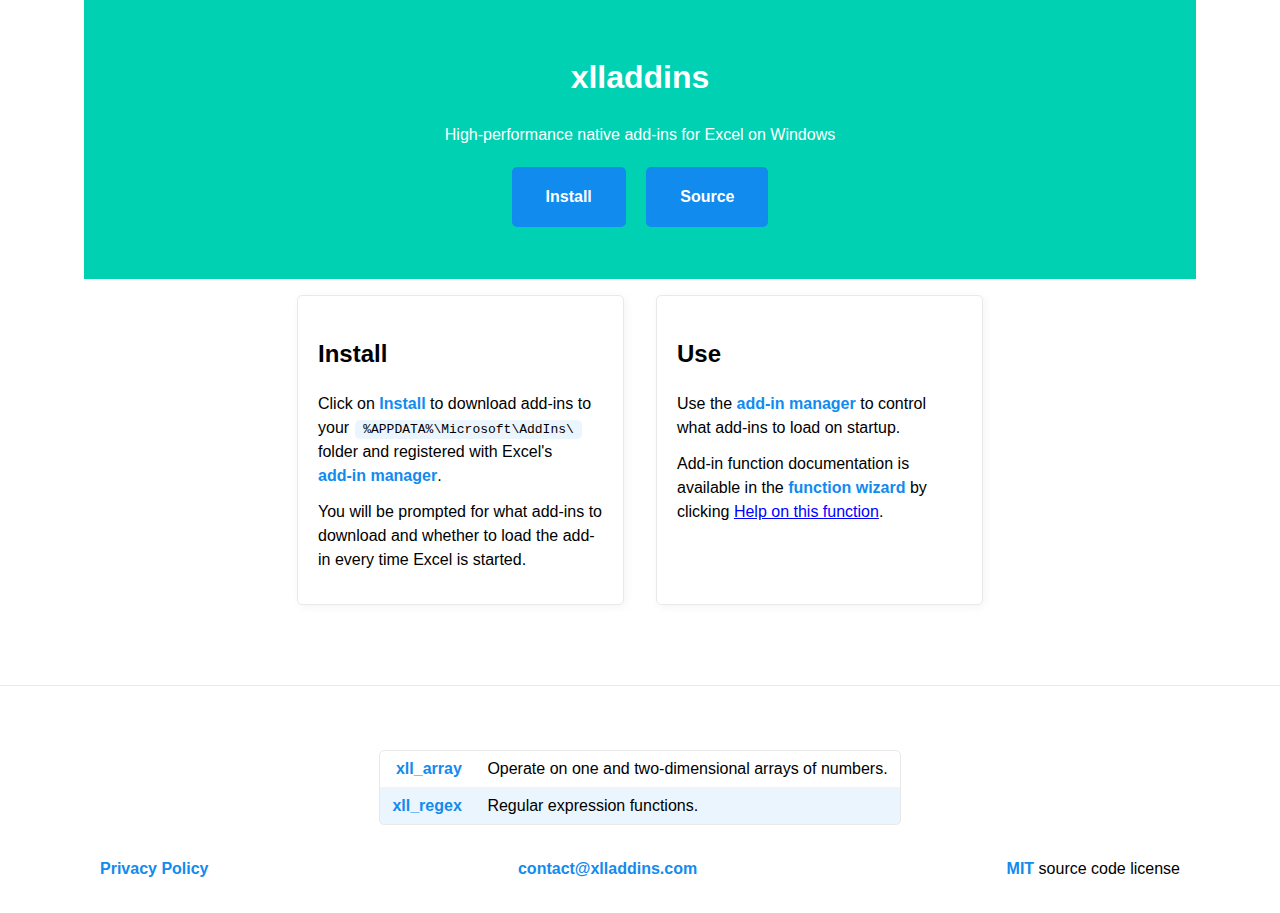
<file: website/index.html>
<!DOCTYPE html>
<html lang="en">
<head>
    <meta charset="utf-8" />
    <meta name="viewport" content="width=device-width, initial-scale=1.0" />
    <meta http-equiv="X-UA-Compatible" content="IE=edge" />
    <link rel="stylesheet" href="./mvp.css" />
    <title>xlladdins.com</title>
</head>
<body>
    <header>
        <h1>
            xlladdins
        </h1>
        <p>
            High-performance native add-ins for Excel on Windows
        </p>
        <p>
            <a href="https://xlladdins.com/setup.exe" target="_blank">
                <strong>Install</strong>
            </a>
            <a href="https://github.com/xlladdins/xlladdin.git" target="_blank">
                <strong>Source</strong>
            </a>
        </p>
    </header>
    <section>
        <aside>
            <h2>Install</h2>
            <p>
                Click on <a href="https://xlladdins.com/setup.exe">Install</a> to download add-ins
                to your <code>%APPDATA%\Microsoft\AddIns\</code>
                folder and registered with Excel's
                <a href="https://support.microsoft.com/en-us/office/add-or-remove-add-ins-in-excel-0af570c4-5cf3-4fa9-9b88-403625a0b460" target="_blank">add-in manager</a>.
            <p>
                You will be prompted for what add-ins to download and whether to load
                the add-in every time Excel is started.
            </p>
        </aside>
        <aside>
            <h2>Use</h2>
            <p>
                Use the
                <a href="https://support.microsoft.com/en-us/office/add-or-remove-add-ins-in-excel-0af570c4-5cf3-4fa9-9b88-403625a0b460" target="_blank">add-in manager</a>
                to control what add-ins to load on startup.
            </p>
            <p>
                Add-in function documentation is available in the
                <a href="https://support.microsoft.com/en-us/office/insert-function-74474114-7c7f-43f5-bec3-096c56e2fb13">function wizard</a>
                by clicking <u style="color: blue">Help on this function</u>.
            </p>
        </aside>
    </section>
    <hr />
    <section>
        <table>
            <tr>
                <td align="right">
                    <a href="https://xlladdins.github.io/xll_array/" target="_blank">xll_array</a>
                </td>
                <td>
                    Operate on one and two-dimensional arrays of numbers.
                </td>
            </tr>
            <tr>
                <td align="right">
                    <a href="https://xlladdins.github.io/xll_regex/" target="_blank">xll_regex</a>
                </td>
                <td>
                    Regular expression functions.
                </td>
            </tr>
        </table>
    </section>
    <section>
        <footer style="width: 100%; display: flex; justify-content: space-between">
            <span align="left">
                <a href="privacypolicy.html">Privacy Policy</a>
            </span>
            <span align="center">
                <a href="mailto:contact@xlladdins.com">contact@xlladdins.com</a>
            </span>
            <span align="right">
                <a href="http://opensource.org/licenses/mit-license.php">MIT</a>
                source code license
            </span>
        </footer>
    </section>
</body>
</html>
</file>
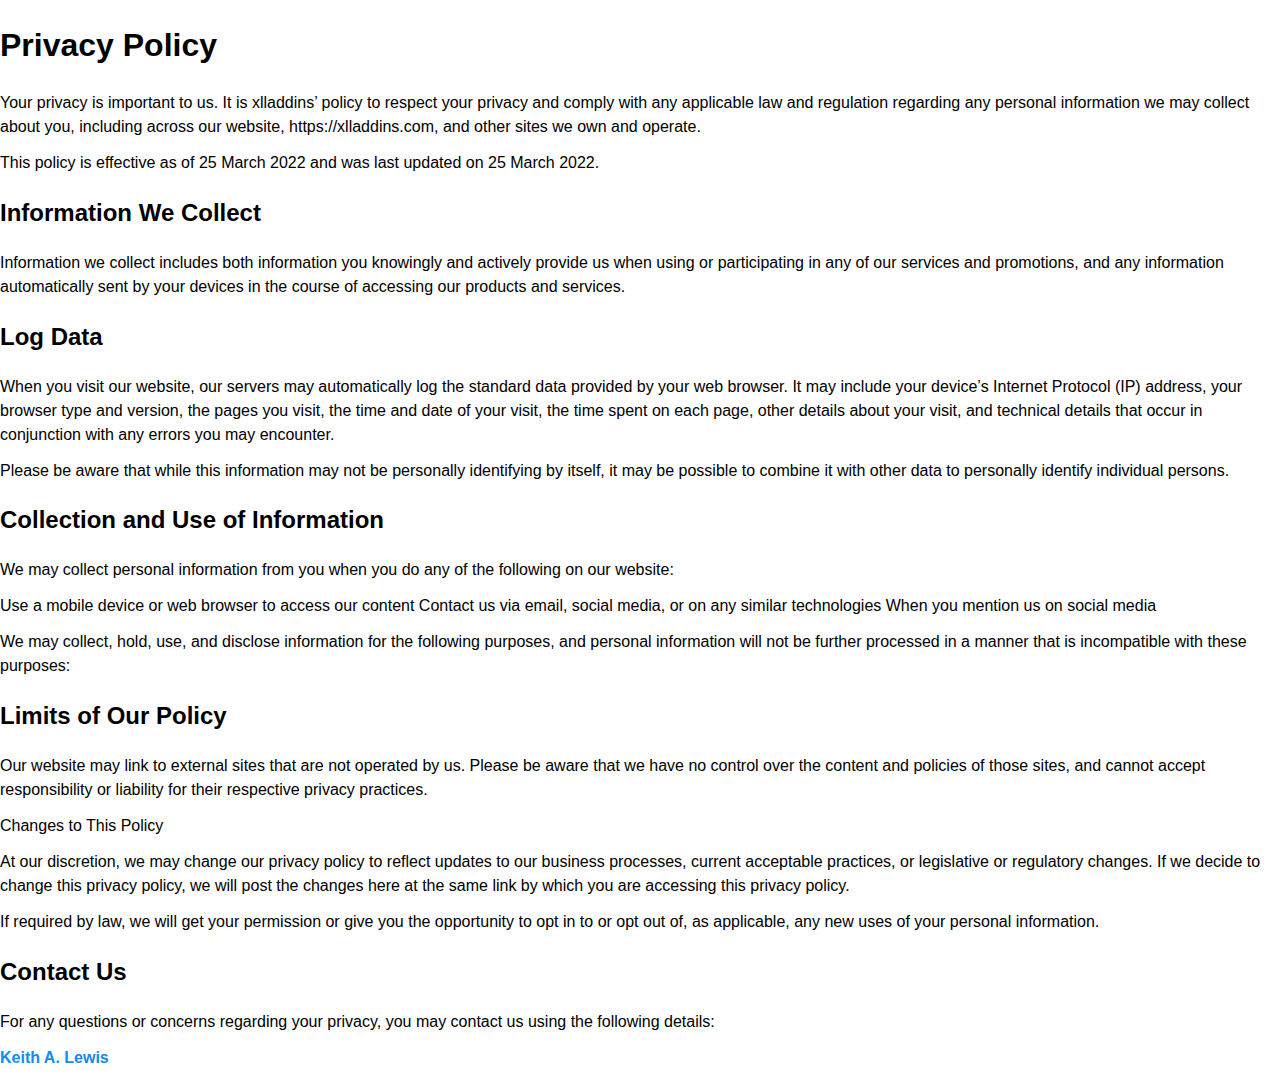
<file: website/privacypolicy.html>
<!DOCTYPE html>
<html lang="en">
<head>
    <meta charset="utf-8" />
    <meta name="viewport" content="width=device-width, initial-scale=1.0" />
    <meta http-equiv="X-UA-Compatible" content="IE=edge" />
    <link rel="stylesheet" href="./mvp.css" />
    <title>Privacy Policy</title>
</head>
<body>
<h1 id="privacy-policy">Privacy Policy</h1>
<p>Your privacy is important to us. It is xlladdins’ policy to respect your privacy and comply with any applicable law and regulation regarding any personal information we may collect about you, including across our website, https://xlladdins.com, and other sites we own and operate.</p>
<p>This policy is effective as of 25 March 2022 and was last updated on 25 March 2022.</p>
<h2 id="information-we-collect">Information We Collect</h2>
<p>Information we collect includes both information you knowingly and actively provide us when using or participating in any of our services and promotions, and any information automatically sent by your devices in the course of accessing our products and services.</p>
<h2 id="log-data">Log Data</h2>
<p>When you visit our website, our servers may automatically log the standard data provided by your web browser. It may include your device’s Internet Protocol (IP) address, your browser type and version, the pages you visit, the time and date of your visit, the time spent on each page, other details about your visit, and technical details that occur in conjunction with any errors you may encounter.</p>
<p>Please be aware that while this information may not be personally identifying by itself, it may be possible to combine it with other data to personally identify individual persons.</p>
<h2 id="collection-and-use-of-information">Collection and Use of Information</h2>
<p>We may collect personal information from you when you do any of the following on our website:</p>
<p>Use a mobile device or web browser to access our content Contact us via email, social media, or on any similar technologies When you mention us on social media</p>
<p>We may collect, hold, use, and disclose information for the following purposes, and personal information will not be further processed in a manner that is incompatible with these purposes:</p>
<h2 id="limits-of-our-policy">Limits of Our Policy</h2>
<p>Our website may link to external sites that are not operated by us. Please be aware that we have no control over the content and policies of those sites, and cannot accept responsibility or liability for their respective privacy practices.</p>
<p>Changes to This Policy</p>
<p>At our discretion, we may change our privacy policy to reflect updates to our business processes, current acceptable practices, or legislative or regulatory changes. If we decide to change this privacy policy, we will post the changes here at the same link by which you are accessing this privacy policy.</p>
<p>If required by law, we will get your permission or give you the opportunity to opt in to or opt out of, as applicable, any new uses of your personal information.</p>
<h2 id="contact-us">Contact Us</h2>
<p>For any questions or concerns regarding your privacy, you may contact us using the following details:</p>
<p><a href="contact@xlladdins.com">Keith A. Lewis</a></p>
</body>
</html>
</file>
<file: website/mvp.css>
/* MVP.css v1.8 - https://github.com/andybrewer/mvp */

:root {
    --active-brightness: 0.85;
    --border-radius: 5px;
    --box-shadow: 2px 2px 10px;
    --color: #118bee;
    --color-accent: #118bee15;
    --color-bg: #fff;
    --color-bg-secondary: #e9e9e9;
    --color-link: #118bee;
    --color-secondary: #920de9;
    --color-secondary-accent: #920de90b;
    --color-shadow: #f4f4f4;
    --color-table: #118bee;
    --color-text: #000;
    --color-text-secondary: #999;
    --font-family: -apple-system, BlinkMacSystemFont, "Segoe UI", Roboto, Oxygen-Sans, Ubuntu, Cantarell, "Helvetica Neue", sans-serif;
    --hover-brightness: 1.2;
    --justify-important: center;
    --justify-normal: left;
    --line-height: 1.5;
    --width-card: 285px;
    --width-card-medium: 460px;
    --width-card-wide: 800px;
    --width-content: 1080px;
}

@media (prefers-color-scheme: dark) {
    :root {
        --color: #0097fc;
        --color-accent: #0097fc4f;
        --color-bg: #333;
        --color-bg-secondary: #555;
        --color-link: #0097fc;
        --color-secondary: #e20de9;
        --color-secondary-accent: #e20de94f;
        --color-shadow: #bbbbbb20;
        --color-table: #0097fc;
        --color-text: #f7f7f7;
        --color-text-secondary: #aaa;
    }
}

/* Layout */
article aside {
    background: var(--color-secondary-accent);
    border-left: 4px solid var(--color-secondary);
    padding: 0.01rem 0.8rem;
}

body {
    background: var(--color-bg);
    color: var(--color-text);
    font-family: var(--font-family);
    line-height: var(--line-height);
    margin: 0;
    overflow-x: hidden;
    padding: 0;
}

footer,
header,
main {
    margin: 0 auto;
    max-width: var(--width-content);
    padding: 2rem 1rem;
}

hr {
    background-color: var(--color-bg-secondary);
    border: none;
    height: 1px;
    margin: 4rem 0;
    width: 100%;
}

section {
    display: flex;
    flex-wrap: wrap;
    justify-content: var(--justify-important);
}

section img,
article img {
    max-width: 100%;
}

section pre {
    overflow: auto;
}

section aside {
    border: 1px solid var(--color-bg-secondary);
    border-radius: var(--border-radius);
    box-shadow: var(--box-shadow) var(--color-shadow);
    margin: 1rem;
    padding: 1.25rem;
    width: var(--width-card);
}

section aside:hover {
    box-shadow: var(--box-shadow) var(--color-bg-secondary);
}

[hidden] {
    display: none;
}

/* Headers */
article header,
div header,
main header {
    padding-top: 0;
}

header {
    text-align: var(--justify-important);
    width: 100%;
    color: white;
    background-color: #00d1b2;
}

header a b,
header a em,
header a i,
header a strong {
    margin-left: 0.5rem;
    margin-right: 0.5rem;
}

header nav img {
    margin: 1rem 0;
}

section header {
    padding-top: 0;
    width: 100%;
}

/* Nav */
nav {
    align-items: center;
    display: flex;
    font-weight: bold;
    justify-content: space-between;
    margin-bottom: 7rem;
}

nav ul {
    list-style: none;
    padding: 0;
}

nav ul li {
    display: inline-block;
    margin: 0 0.5rem;
    position: relative;
    text-align: left;
}

/* Nav Dropdown */
nav ul li:hover ul {
    display: block;
}

nav ul li ul {
    background: var(--color-bg);
    border: 1px solid var(--color-bg-secondary);
    border-radius: var(--border-radius);
    box-shadow: var(--box-shadow) var(--color-shadow);
    display: none;
    height: auto;
    left: -2px;
    padding: .5rem 1rem;
    position: absolute;
    top: 1.7rem;
    white-space: nowrap;
    width: auto;
    z-index: 1;
}

nav ul li ul::before {
    /* fill gap above to make mousing over them easier */
    content: "";
    position: absolute;
    left: 0;
    right: 0;
    top: -0.5rem;
    height: 0.5rem;
}

nav ul li ul li,
nav ul li ul li a {
    display: block;
}

/* Typography */
code,
samp {
    background-color: var(--color-accent);
    border-radius: var(--border-radius);
    color: var(--color-text);
    display: inline-block;
    margin: 0 0.1rem;
    padding: 0 0.5rem;
}

details {
    margin: 1.3rem 0;
}

details summary {
    font-weight: bold;
    cursor: pointer;
}

h1,
h2,
h3,
h4,
h5,
h6 {
    line-height: var(--line-height);
}

mark {
    padding: 0.1rem;
}

ol li,
ul li {
    padding: 0.2rem 0;
}

p {
    margin: 0.75rem 0;
    padding: 0;
    width: 100%;
}

pre {
    margin: 1rem 0;
    max-width: var(--width-card-wide);
    padding: 1rem 0;
}

pre code,
pre samp {
    display: block;
    max-width: var(--width-card-wide);
    padding: 0.5rem 2rem;
    white-space: pre-wrap;
}

small {
    color: var(--color-text-secondary);
}

sup {
    background-color: var(--color-secondary);
    border-radius: var(--border-radius);
    color: var(--color-bg);
    font-size: xx-small;
    font-weight: bold;
    margin: 0.2rem;
    padding: 0.2rem 0.3rem;
    position: relative;
    top: -2px;
}

/* Links */
a {
    color: var(--color-link);
    display: inline-block;
    font-weight: bold;
    text-decoration: none;
}

a:active {
    filter: brightness(var(--active-brightness));
    text-decoration: underline;
}

a:hover {
    filter: brightness(var(--hover-brightness));
    text-decoration: underline;
}

a b,
a em,
a i,
a strong,
button {
    border-radius: var(--border-radius);
    display: inline-block;
    font-size: medium;
    font-weight: bold;
    line-height: var(--line-height);
    margin: 0.5rem 0;
    padding: 1rem 2rem;
}

button {
    font-family: var(--font-family);
}

button:active {
    filter: brightness(var(--active-brightness));
}

button:hover {
    cursor: pointer;
    filter: brightness(var(--hover-brightness));
}

a b,
a strong,
button {
    background-color: var(--color-link);
    border: 2px solid var(--color-link);
    color: var(--color-bg);
}

a em,
a i {
    border: 2px solid var(--color-link);
    border-radius: var(--border-radius);
    color: var(--color-link);
    display: inline-block;
    padding: 1rem 2rem;
}

article aside a {
    color: var(--color-secondary);
}

/* Images */
figure {
    margin: 0;
    padding: 0;
}

figure img {
    max-width: 100%;
}

figure figcaption {
    color: var(--color-text-secondary);
}

/* Forms */

button:disabled,
input:disabled {
    background: var(--color-bg-secondary);
    border-color: var(--color-bg-secondary);
    color: var(--color-text-secondary);
    cursor: not-allowed;
}

button[disabled]:hover {
    filter: none;
}

form {
    border: 1px solid var(--color-bg-secondary);
    border-radius: var(--border-radius);
    box-shadow: var(--box-shadow) var(--color-shadow);
    display: block;
    max-width: var(--width-card-wide);
    min-width: var(--width-card);
    padding: 1.5rem;
    text-align: var(--justify-normal);
}

form header {
    margin: 1.5rem 0;
    padding: 1.5rem 0;
}

input,
label,
select,
textarea {
    display: block;
    font-size: inherit;
    max-width: var(--width-card-wide);
}

input[type="checkbox"],
input[type="radio"] {
    display: inline-block;
}

input[type="checkbox"]+label,
input[type="radio"]+label {
    display: inline-block;
    font-weight: normal;
    position: relative;
    top: 1px;
}

input,
select,
textarea {
    border: 1px solid var(--color-bg-secondary);
    border-radius: var(--border-radius);
    margin-bottom: 1rem;
    padding: 0.4rem 0.8rem;
}

input[readonly],
textarea[readonly] {
    background-color: var(--color-bg-secondary);
}

label {
    font-weight: bold;
    margin-bottom: 0.2rem;
}

/* Tables */
table {
    border: 1px solid var(--color-bg-secondary);
    border-radius: var(--border-radius);
    border-spacing: 0;
    display: inline-block;
    max-width: 100%;
    overflow-x: auto;
    padding: 0;
    white-space: nowrap;
}

table td,
table th,
table tr {
    padding: 0.4rem 0.8rem;
    text-align: left; /*var(--justify-important);*/
}

table thead {
    background-color: var(--color-table);
    border-collapse: collapse;
    border-radius: var(--border-radius);
    color: var(--color-bg);
    margin: 0;
    padding: 0;
}

table thead th:first-child {
    border-top-left-radius: var(--border-radius);
}

table thead th:last-child {
    border-top-right-radius: var(--border-radius);
}

table thead th:first-child,
table tr td:first-child {
    text-align: right; /*var(--justify-normal);*/
}

table tr:nth-child(even) {
    background-color: var(--color-accent);
}

/* Quotes */
blockquote {
    display: block;
    font-size: x-large;
    line-height: var(--line-height);
    margin: 1rem auto;
    max-width: var(--width-card-medium);
    padding: 1.5rem 1rem;
    text-align: var(--justify-important);
}

blockquote footer {
    color: var(--color-text-secondary);
    display: block;
    font-size: small;
    line-height: var(--line-height);
    padding: 1.5rem 0;
}
</file>
